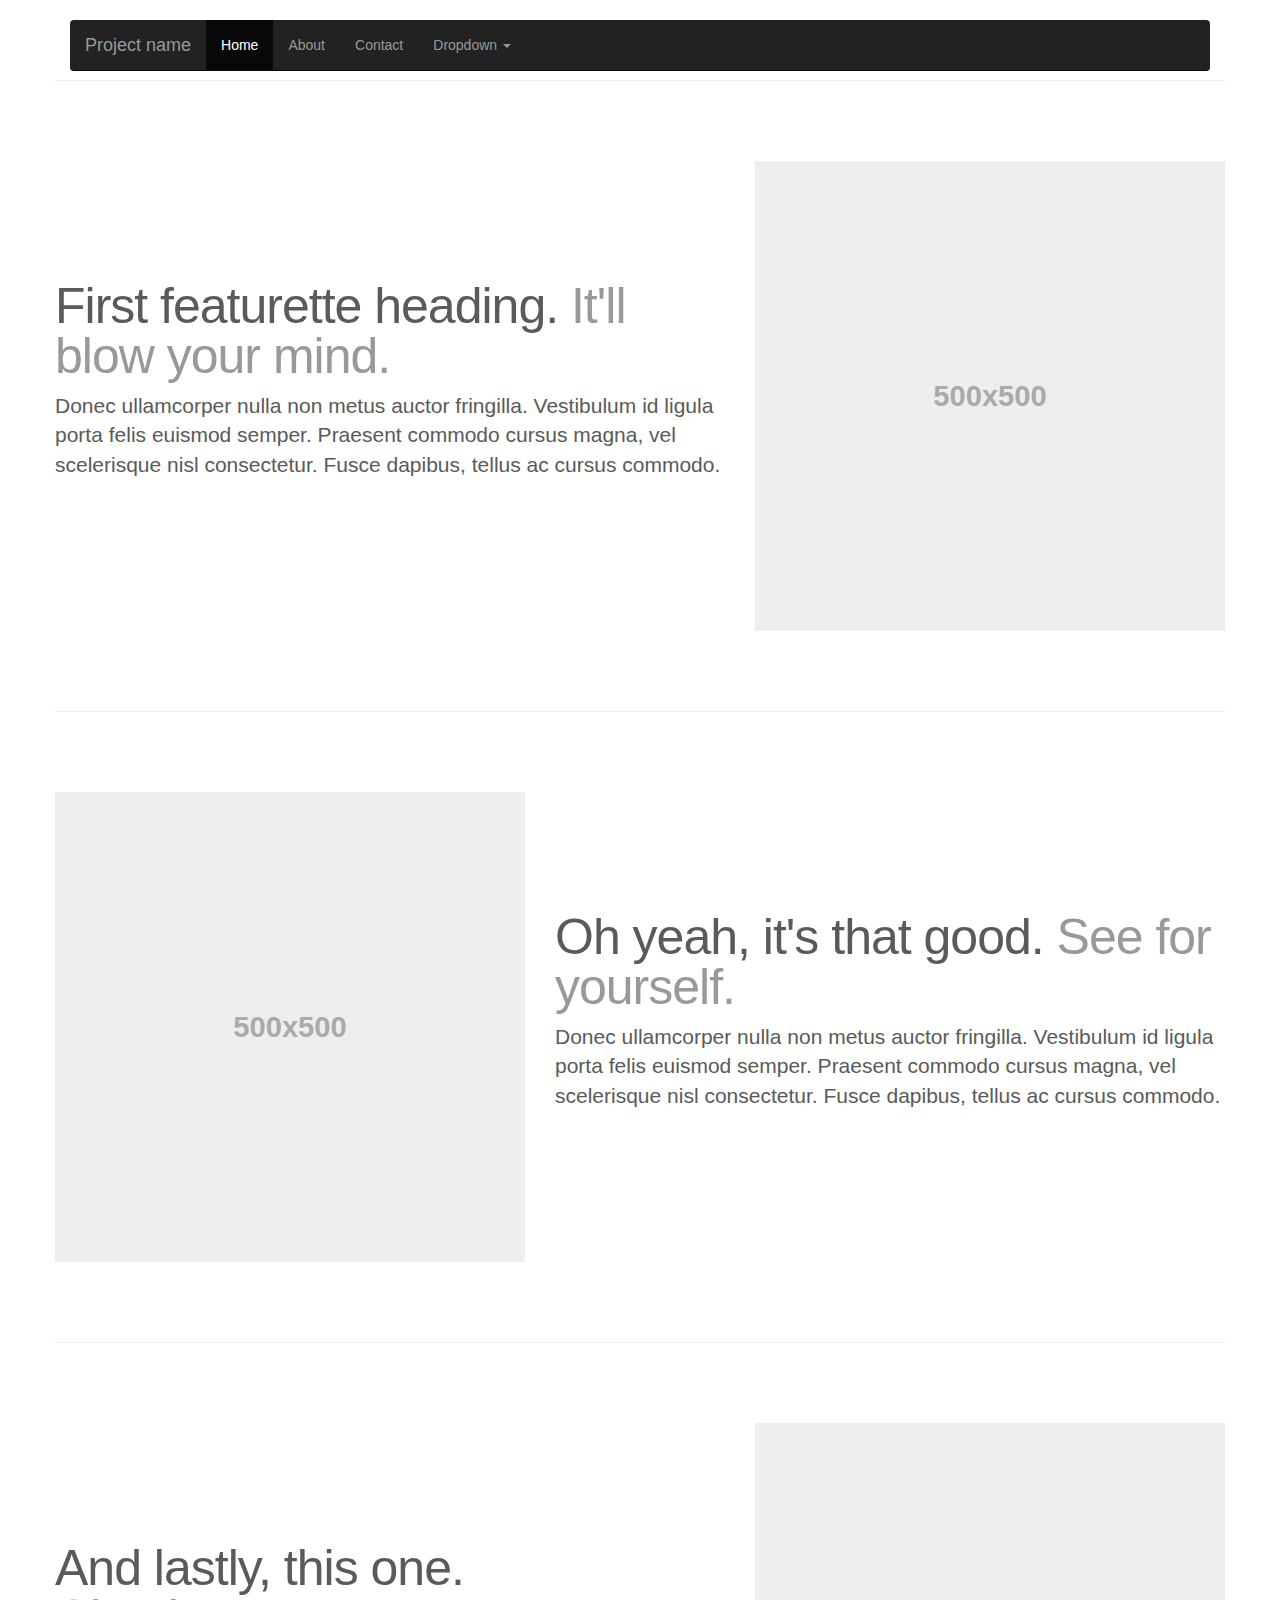
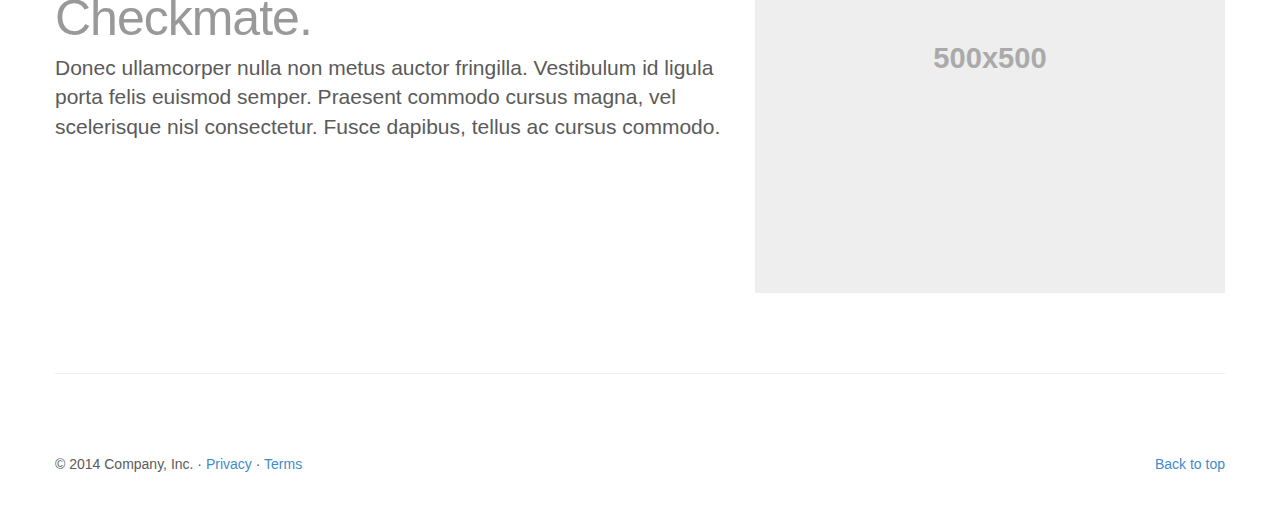
<file: Draft/index.html>
<!DOCTYPE html>
<html lang="en">
  <head>
    <meta charset="utf-8">
    <meta http-equiv="X-UA-Compatible" content="IE=edge">
    <meta name="viewport" content="width=device-width, initial-scale=1">

    <title>Draft Results</title>

    <!-- Bootstrap core CSS -->
    <link href="css/bootstrap.min.css" rel="stylesheet">

    <!--[if lt IE 9]>
      <script src="https://oss.maxcdn.com/libs/html5shiv/3.7.0/html5shiv.js"></script>
      <script src="https://oss.maxcdn.com/libs/respond.js/1.4.2/respond.min.js"></script>
    <![endif]-->

    <!-- Custom styles for this template -->
  <link href="css/carousel.css" rel="stylesheet">
	<link href="css/map.css" rel="stylesheet">

  </head>
<!-- NAVBAR -->
  <body>
    <div class="navbar-wrapper">
      <div class="container">

        <div class="navbar navbar-inverse navbar-static-top" role="navigation">
          <div class="container">
            <div class="navbar-header">
              <button type="button" class="navbar-toggle" data-toggle="collapse" data-target=".navbar-collapse">
                <span class="sr-only">Toggle navigation</span>
                <span class="icon-bar"></span>
                <span class="icon-bar"></span>
                <span class="icon-bar"></span>
              </button>
              <a class="navbar-brand" href="#">Project name</a>
            </div>
            <div class="navbar-collapse collapse">
              <ul class="nav navbar-nav">
                <li class="active"><a href="#">Home</a></li>
                <li><a href="#about">About</a></li>
                <li><a href="#contact">Contact</a></li>
                <li class="dropdown">
                  <a href="#" class="dropdown-toggle" data-toggle="dropdown">Dropdown <b class="caret"></b></a>
                  <ul class="dropdown-menu">
                    <li><a href="#">Action</a></li>
                    <li><a href="#">Another action</a></li>
                    <li><a href="#">Something else here</a></li>
                    <li class="divider"></li>
                    <li class="dropdown-header">Nav header</li>
                    <li><a href="#">Separated link</a></li>
                    <li><a href="#">One more separated link</a></li>
                  </ul>
                </li>
              </ul>
            </div>
          </div>
        </div>

      </div>
    </div>

    <div class="container marketing">

      <hr class="featurette-divider">

      <div class="row featurette">
        <div class="col-md-7">
          <h2 class="featurette-heading">First featurette heading. <span class="text-muted">It'll blow your mind.</span></h2>
          <p class="lead">Donec ullamcorper nulla non metus auctor fringilla. Vestibulum id ligula porta felis euismod semper. Praesent commodo cursus magna, vel scelerisque nisl consectetur. Fusce dapibus, tellus ac cursus commodo.</p>
        </div>
        <div class="col-md-5">
          <img class="featurette-image img-responsive" data-src="holder.js/500x500/auto" alt="Generic placeholder image">
        </div>
      </div>

      <hr class="featurette-divider">

      <div class="row featurette">
        <div class="col-md-5">
          <img class="featurette-image img-responsive" data-src="holder.js/500x500/auto" alt="Generic placeholder image">
        </div>
        <div class="col-md-7">
          <h2 class="featurette-heading">Oh yeah, it's that good. <span class="text-muted">See for yourself.</span></h2>
          <p class="lead">Donec ullamcorper nulla non metus auctor fringilla. Vestibulum id ligula porta felis euismod semper. Praesent commodo cursus magna, vel scelerisque nisl consectetur. Fusce dapibus, tellus ac cursus commodo.</p>
        </div>
      </div>

      <hr class="featurette-divider">

      <div class="row featurette">
        <div class="col-md-7">
          <h2 class="featurette-heading">And lastly, this one. <span class="text-muted">Checkmate.</span></h2>
          <p class="lead">Donec ullamcorper nulla non metus auctor fringilla. Vestibulum id ligula porta felis euismod semper. Praesent commodo cursus magna, vel scelerisque nisl consectetur. Fusce dapibus, tellus ac cursus commodo.</p>
        </div>
        <div class="col-md-5">
          <img class="featurette-image img-responsive" data-src="holder.js/500x500/auto" alt="Generic placeholder image">
        </div>
      </div>

      <hr class="featurette-divider">

      <!-- /END THE FEATURETTES -->

      <!-- FOOTER -->
      <footer>
        <p class="pull-right"><a href="#">Back to top</a></p>
        <p>&copy; 2014 Company, Inc. &middot; <a href="#">Privacy</a> &middot; <a href="#">Terms</a></p>
      </footer>

    </div><!-- /.container -->


    <!-- Bootstrap core JavaScript
    ================================================== -->
    <!-- Placed at the end of the document so the pages load faster -->
    <script src="https://ajax.googleapis.com/ajax/libs/jquery/1.11.0/jquery.min.js"></script>
    <script src="js/bootstrap.min.js"></script>
    <script src="js/docs.min.js"></script>
  </body>
</html>
</file>
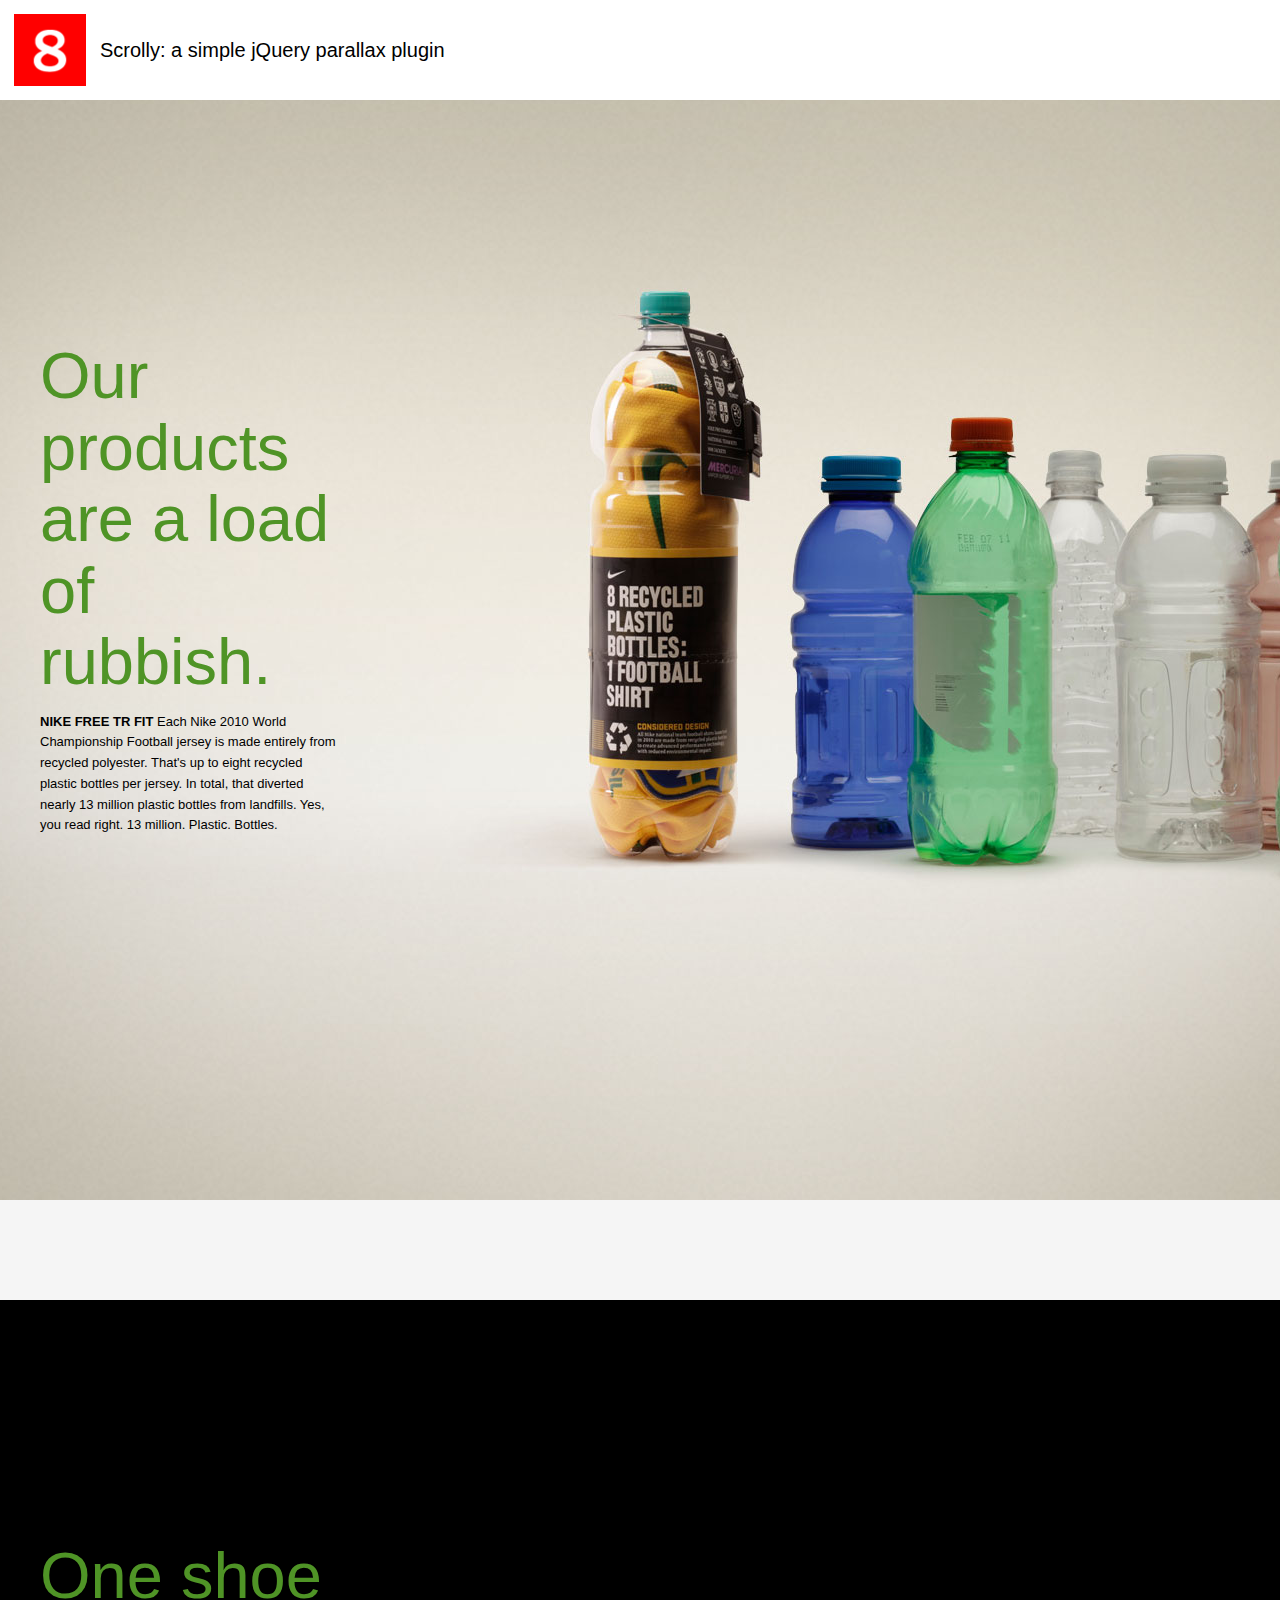
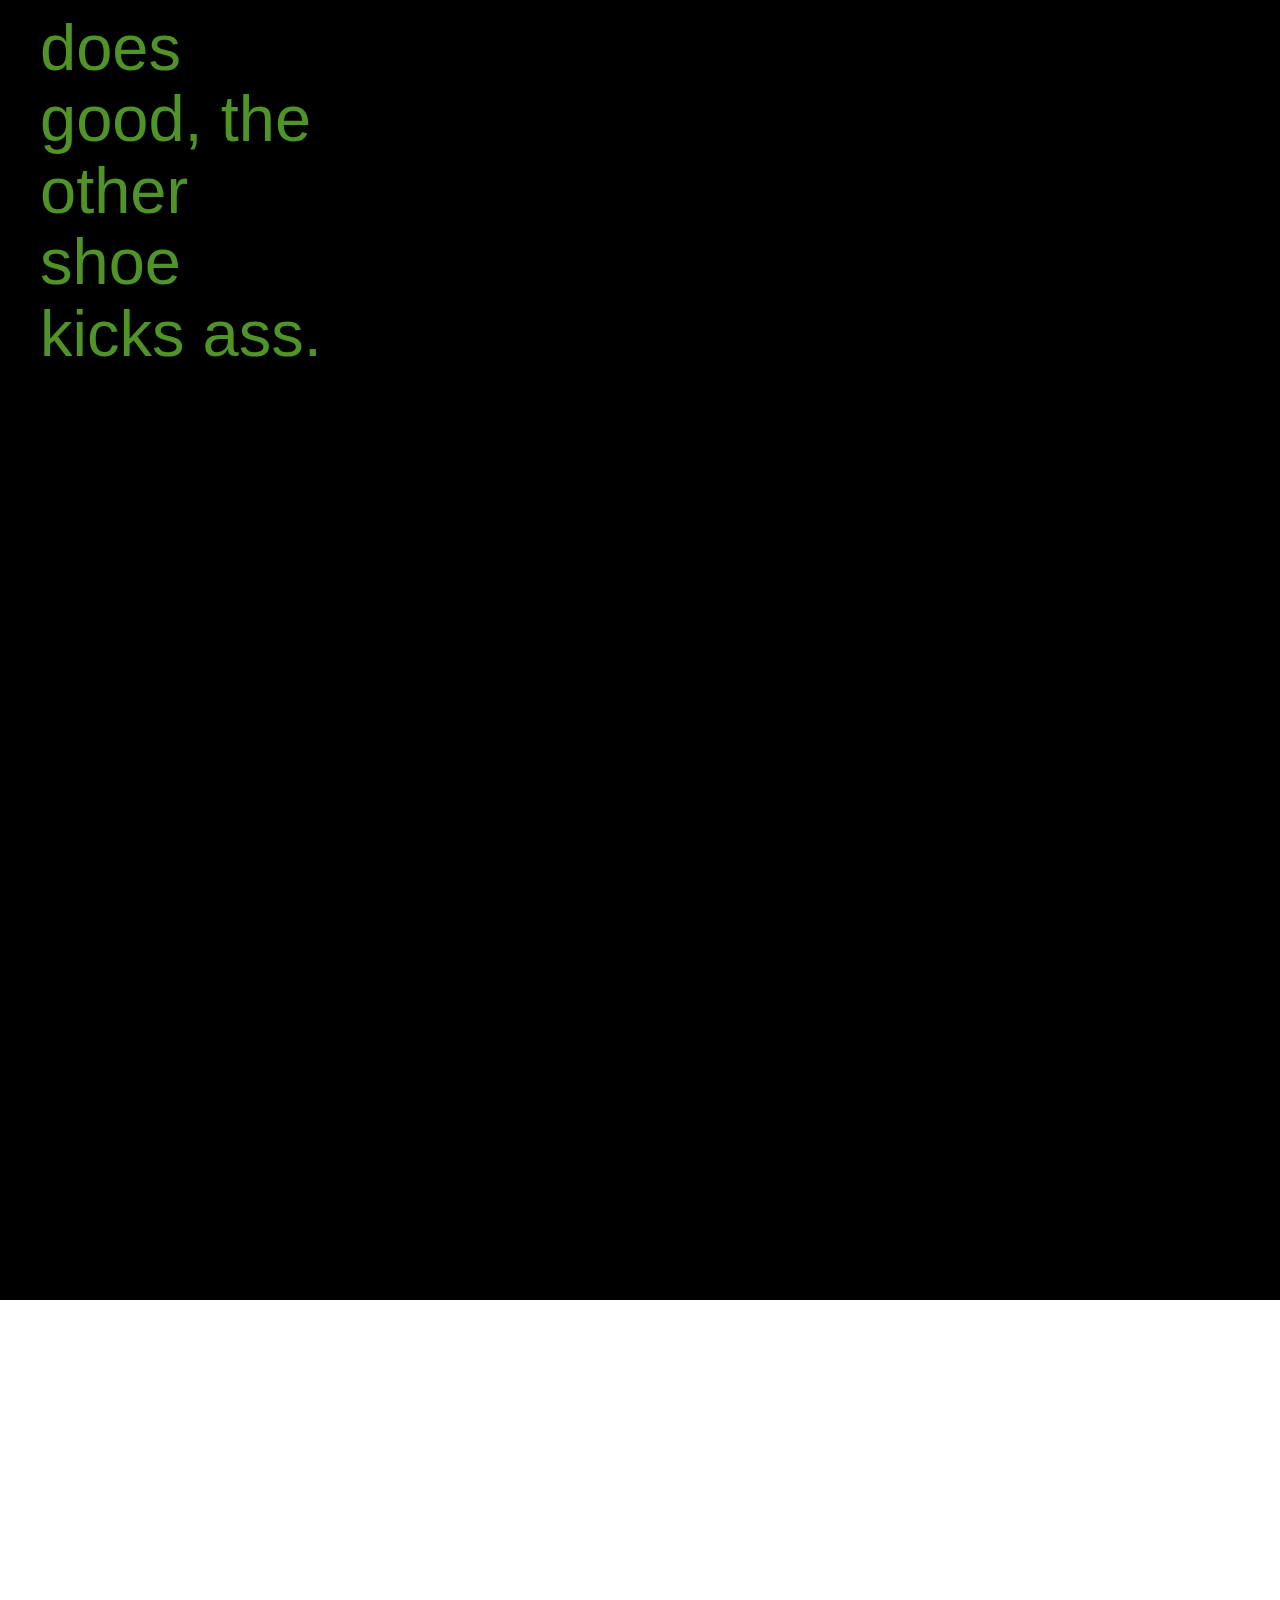
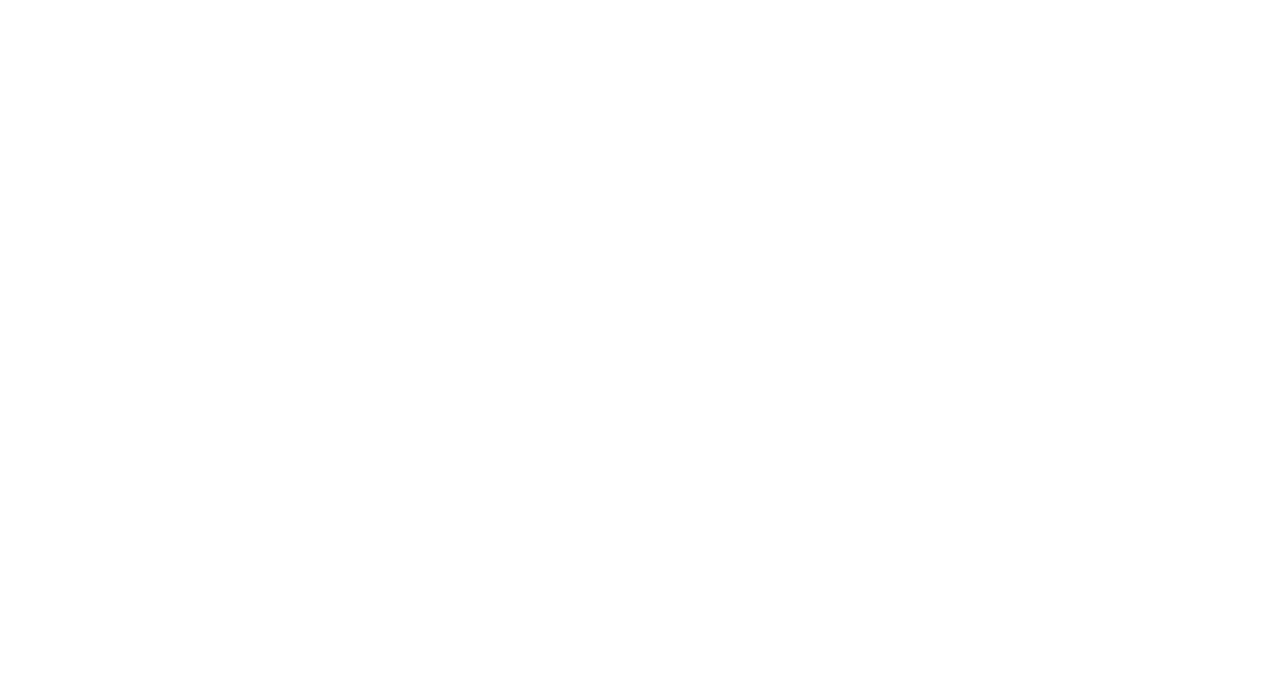
<file: assets/js/scrolly-master/example/index.html>
<!doctype html>
<html>
<head>
    <title>Scrolly: a simple jQuery parallax plugin</title>
    <link rel="stylesheet" href="css/styles.css">
</head>
<body>
    <header>
        <img src="img/logo.png" />
        <h1>Scrolly: a simple jQuery parallax plugin</h1>
    </header>

    <section id="bottle">
        <article>
        <h1>Our products are a load of rubbish.</h1>   
        <p><strong>NIKE FREE TR FIT</strong>
        Each Nike 2010 World Championship Football jersey is made entirely from recycled polyester. That's up to eight recycled plastic bottles per jersey. In total, that diverted nearly 13 million plastic bottles from landfills. Yes, you read right. 13 million. Plastic. Bottles.</p>    
        </article>
        <div class="parallax" data-velocity="-.3"></div>
    </section>
    <section id="story-freext">
        <article>
        <h1>One shoe does good,
            the other shoe kicks ass.</h1>   
        <p><strong>NIKE FREE TR FIT</strong>
        The Free TR Fit is designed with a lower environmental impact using
        environmentally preferred rubber, water-based cementing and recycled polyester.
        That means every step in the multi-directional flex groove outsole replicates
        the foot's natural movement and helps women get more out of their workout without
        leaving a huge environmental footprint. Everyone's a winner.</p>    
        </article>
        <div class="parallax" data-velocity="-.1"></div>
        <div class="parallax" data-velocity="-.5" data-fit="525"></div>
    </section>
    <section></section>

<script src="http://code.jquery.com/jquery-1.7.1.min.js"></script>
<script src="../jquery.scrolly.js"></script>
<script>
    $(document).ready(function(){
       $('.parallax').scrolly({bgParallax: true});
    });
</script>
</body>
</html>
</file>
<file: Draft/css/carousel.css>
/* GLOBAL STYLES
-------------------------------------------------- */
/* Padding below the footer and lighter body text */

body {
  padding-bottom: 40px;
  color: #5a5a5a;
}



/* CUSTOMIZE THE NAVBAR
-------------------------------------------------- */

/* Special class on .container surrounding .navbar, used for positioning it into place. */
.navbar-wrapper {
  position: absolute;
  top: 0;
  right: 0;
  left: 0;
  z-index: 20;
}

/* Flip around the padding for proper display in narrow viewports */
.navbar-wrapper .container {
  padding-right: 0;
  padding-left: 0;
}
.navbar-wrapper .navbar {
  padding-right: 15px;
  padding-left: 15px;
}


/* CUSTOMIZE THE CAROUSEL
-------------------------------------------------- */

/* Carousel base class */
.carousel {
  height: 500px;
  margin-bottom: 60px;
}
/* Since positioning the image, we need to help out the caption */
.carousel-caption {
  z-index: 10;
}

/* Declare heights because of positioning of img element */
.carousel .item {
  height: 500px;
  background-color: #777;
}
.carousel-inner > .item > img {
  position: absolute;
  top: 0;
  left: 0;
  min-width: 100%;
  height: 500px;
}



/* MARKETING CONTENT
-------------------------------------------------- */

/* Pad the edges of the mobile views a bit */
.marketing {
  padding-right: 15px;
  padding-left: 15px;
}

/* Center align the text within the three columns below the carousel */
.marketing .col-lg-4 {
  margin-bottom: 20px;
  text-align: center;
}
.marketing h2 {
  font-weight: normal;
}
.marketing .col-lg-4 p {
  margin-right: 10px;
  margin-left: 10px;
}


/* Featurettes
------------------------- */

.featurette-divider {
  margin: 80px 0; /* Space out the Bootstrap <hr> more */
}

/* Thin out the marketing headings */
.featurette-heading {
  font-weight: 300;
  line-height: 1;
  letter-spacing: -1px;
}



/* RESPONSIVE CSS
-------------------------------------------------- */

@media (min-width: 768px) {

  /* Remove the edge padding needed for mobile */
  .marketing {
    padding-right: 0;
    padding-left: 0;
  }

  /* Navbar positioning foo */
  .navbar-wrapper {
    margin-top: 20px;
  }
  .navbar-wrapper .container {
    padding-right: 15px;
    padding-left:  15px;
  }
  .navbar-wrapper .navbar {
    padding-right: 0;
    padding-left:  0;
  }

  /* The navbar becomes detached from the top, so we round the corners */
  .navbar-wrapper .navbar {
    border-radius: 4px;
  }

  /* Bump up size of carousel content */
  .carousel-caption p {
    margin-bottom: 20px;
    font-size: 21px;
    line-height: 1.4;
  }

  .featurette-heading {
    font-size: 50px;
  }
}

@media (min-width: 992px) {
  .featurette-heading {
    margin-top: 120px;
  }
}
</file>
<file: Draft/css/map.css>
#map_canvas 
{
	width: 80%;
	height: 400px;
	margin: auto;
	position: absolute;
}
</file>
<file: assets/js/scrolly-master/example/css/styles.css>
/* Reset */
html,body,div,span,applet,object,iframe,h1,h2,h3,h4,h5,h6,p,blockquote,pre,a,abbr,acronym,address,big,cite,code,del,dfn,em,img,ins,kbd,q,s,samp,small,strike,strong,sub,sup,tt,var,b,u,i,center,dl,dt,dd,ol,ul,li,fieldset,form,label,legend,table,caption,tbody,tfoot,thead,tr,th,td,article,aside,canvas,details,embed,figure,figcaption,footer,header,hgroup,menu,nav,output,ruby,section,summary,time,mark,audio,video{margin:0;padding:0;border:0;font-size:100%;font:inherit;vertical-align:baseline}article,aside,details,figcaption,figure,footer,header,hgroup,menu,nav,section{display:block}body{line-height:1}ol,ul{list-style:none}blockquote,q{quotes:none}blockquote:before,blockquote:after,q:before,q:after{content:'';content:none}table{border-collapse:collapse;border-spacing:0}
body{font:13px/1.1 Helvetica,sans-serif;}
p{line-height:1.6;}
/* Example page */
strong{font-weight:bold;}
header{height:100px;}
header img{float:left;margin:14px 0 0 14px}
header h1{margin-left:14px;float:left;font-size:20px;line-height:100px;}

section {
    min-height: 1000px;
    position: relative;
    width: 100% !important;
    min-width: 1000px;
    margin: 0;
    padding: 0;
    overflow: hidden;
}

section:nth-of-type(1){background:whitesmoke;height:1200px;}
section:nth-of-type(2){background:black;height:1600px;}

#story-freext>div:nth-of-type(1) {
    background: url(../img/nike-bg.jpeg) 50% 0 no-repeat fixed;
    margin: 0;
    height: 1600px;
    position:absolute;
    width:100%;
    top:0;left:0;
}

#story-freext>div:nth-of-type(2) {
    background: url(../img/nike.png) 50% 0 no-repeat fixed;
    margin: 0;
    height: 1600px;
    position:absolute;
    top:0px;left:100px;
    width:100%;
}

#bottle>div:nth-of-type(1){
    background: url(../img/bottle.jpeg) 50% 0 no-repeat fixed;
    margin: 0;
    height: 1200px;
    position:absolute;
    top:0;left:0;
    width:100%;   
}

section h1{color:#4F9426;width:300px;font-size:65px;margin-bottom:14px;}
section p{color:black;width:300px;}
section article{position:absolute;top:240px;left:40px;width:300px;z-index:4;}
</file>
